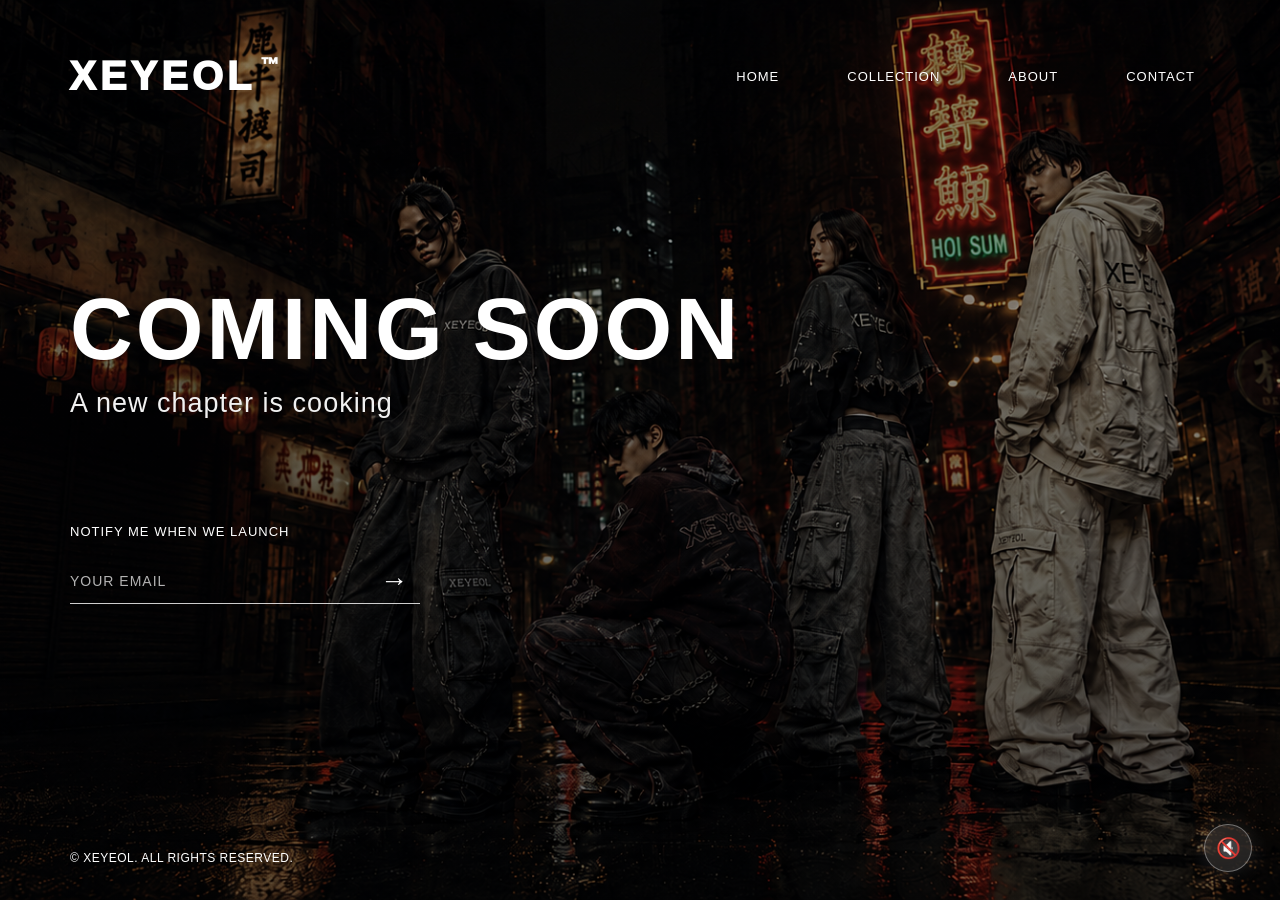
<file: index.html>
<!DOCTYPE html>
<html lang="en"><!--sets the language to english when starting HTML-->
<head><!--contains the information on page and linked files-->
    <meta charset="UTF-8">

    <meta name="viewport" content="width=device-width, initial-scale=1.0"><!--this makes the website adjust in both computer and mobile devices-->

    <title>XEYEOL</title>

    <link rel="stylesheet" href="clothingStyle.css"><!--this is what helps link the external CSS file-->
</head>

<body>

    <!-- HOME PAGE -->
    <section class="hero"><!--this is the section for homepage with background image-->

        <header class="navbar"><!--top navigation bar-->

            <a href="index.html" class="logo"><!--linking brand logo to return back to the home page-->
                XEYEOL<span>™</span>
            </a>

            <nav class="nav-links"><!--links the navigation menu-->
                <a href="index.html">HOME</a>
                <a href="collection.html">COLLECTION</a>
                <a href="#" id="aboutButton">ABOUT</a>
                <a href="#" id="contactButton">CONTACT</a>
            </nav>

        </header>

        <main class="content"><!--content area for the homepage-->

            <section class="left-content"><!--contents from the left side-->

                <h1>COMING SOON</h1>

                <p class="subtitle">A new chapter is cooking</p>

                <div class="notify-box"><!--notification box for the launch email-->

                    <p>NOTIFY ME WHEN WE LAUNCH</p>

                    <form id="emailForm">

                        <input 
                            type="email" 
                            id="emailInput" 
                            placeholder="YOUR EMAIL" 
                            aria-label="Your email address"
                            required
                        ><!--space to input the client email for launch notification-->

                        <button type="submit" class="arrow-button">→</button><!--submit button for the client email-->

                    </form>

                    <small id="message"></small><!--small form message to appear-->

                </div>

            </section>

        </main>

        <footer class="footer">
            <p>© XEYEOL. ALL RIGHTS RESERVED.</p><!--copyright text-->
        </footer>

    </section>


    <!-- ABOUT POP OUT BOX -->
    <div class="about-overlay" id="aboutOverlay"><!--about popup-->

        <div class="about-box"><!--about popup content box -->

            <button class="close-button" id="closeAbout">×</button><!--button closes the popup box -->

            <h2>ABOUT XEYEOL</h2>

            <p>
                XEYEOL is more than a streetwear clothing brand — it is a statement of identity,
                confidence, and modern culture. Built for those who move with ambition and express
                themselves without limits, XEYEOL blends clean design, bold energy, and urban style
                into every piece.
            </p>

            <p>
                Our brand represents the people who are not afraid to stand out, chase their vision,
                and create their own path. Each design is made to feel effortless yet powerful,
                giving you a look that speaks before you do. XEYEOL is for the dreamers, the creators,
                and the ones who turn everyday style into a reflection of who they are.
            </p>

        </div>

    </div>


    <!-- CONTACT POP OUT BOX -->
    <div class="contact-overlay" id="contactOverlay"><!--contact popup background overlay-->

        <div class="contact-box">

            <button class="close-button" id="closeContact">×</button>

            <h2>CONTACT XEYEOL</h2>

            <p>
                For brand enquiries, collaborations, collection updates, or launch information,
                please contact XEYEOL through the email below.
            </p>

            <a href="mailto:xeyeol2026@gmail.com" class="contact-email">
                xeyeol2026@gmail.com
            </a>

        </div>

    </div>


    <!-- BACKGROUND MUSIC -->
    <audio id="backgroundMusic" loop><!--background music-->
        <source src="music.mp3" type="audio/mpeg"><!--the source file for the music-->
        Your browser does not support the audio element.<!--popup text incase the audio is not supported-->
    </audio>

    <!-- MUSIC BUTTON -->
    <button id="musicButton" class="music-button" type="button">🔇</button><!--toggle mute button-->


    <script src="clothingScript.js"></script><!--links the external Javascript file-->

</body>
</html>
</file>
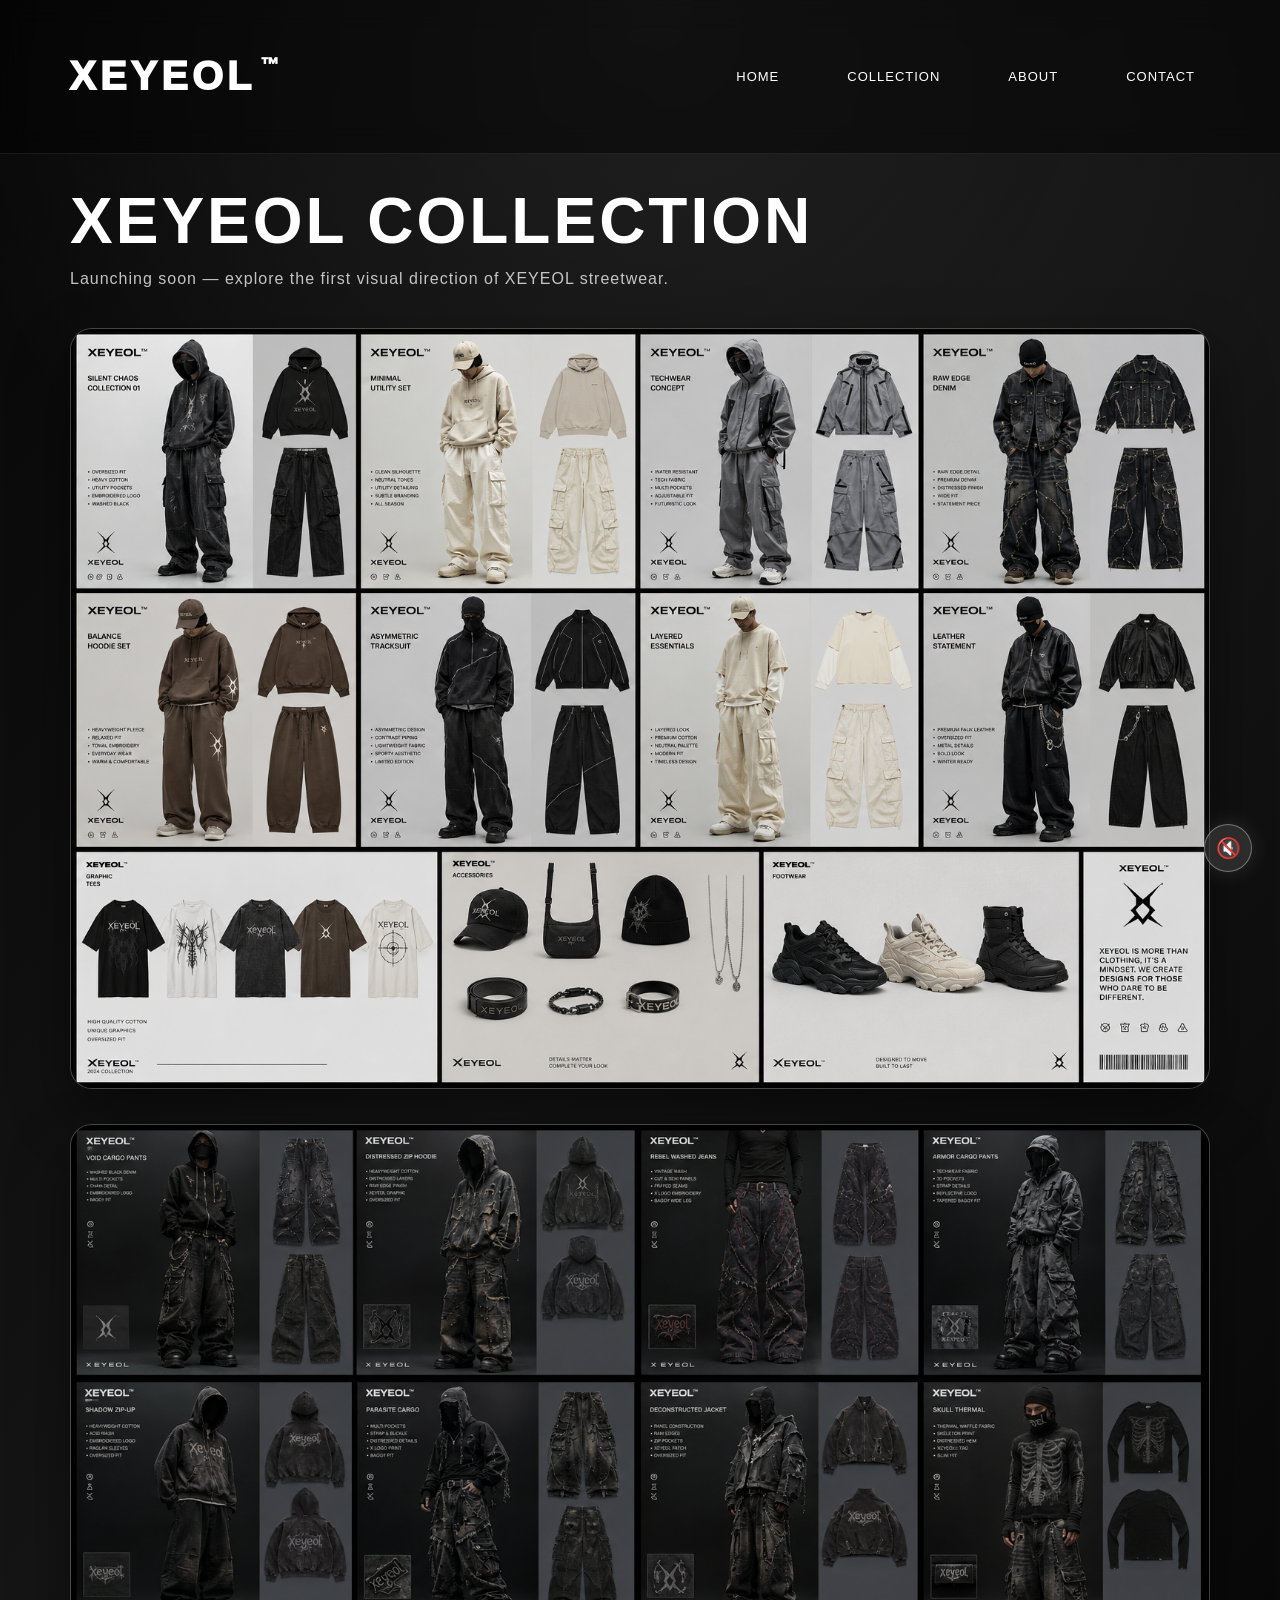
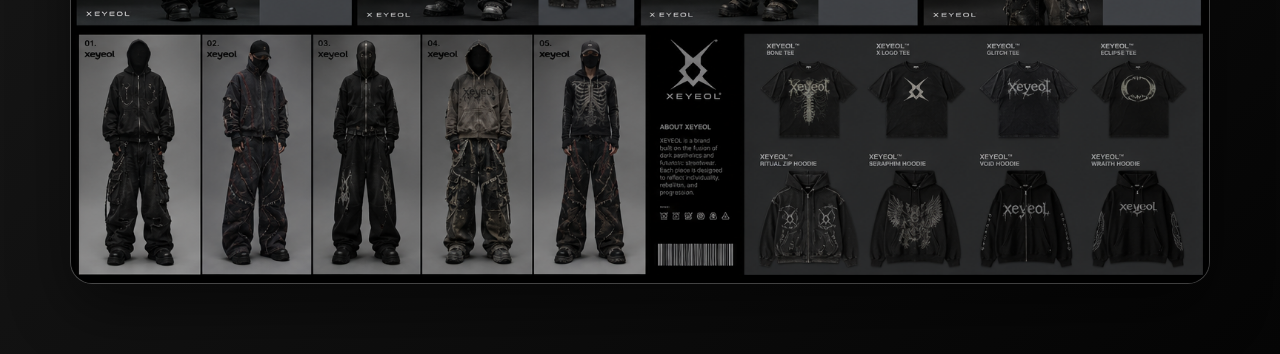
<file: collection.html>
<!DOCTYPE html>
<html lang="en">
<head>
    <meta charset="UTF-8"><!--allows the elements to display correctly-->

    <meta name="viewport" content="width=device-width, initial-scale=1.0"><!--makes the page responsive in any device-->

    <title>XEYEOL Collection</title>

    <link rel="stylesheet" href="clothingStyle.css"><!--helps link the external CSS file-->
</head>

<body>

    <!-- COLLECTION PAGE -->
    <section class="collection-page">

        <header class="navbar collection-navbar">

            <a href="index.html" class="logo">
                XEYEOL<span>™</span>
            </a>

            <nav class="nav-links">
                <a href="index.html">HOME</a>
                <a href="collection.html">COLLECTION</a>
                <a href="#" id="aboutButton">ABOUT</a>
                <a href="#" id="contactButton">CONTACT</a>
            </nav>

        </header>

        <div class="collection-content">

            <div class="collection-title-box">
                <h1>XEYEOL COLLECTION</h1>
                <p>Launching soon — explore the first visual direction of XEYEOL streetwear.</p>
            </div>

            <div class="product-gallery">

                <div class="product-card"><!--card to store the first collection image-->
                    <img src="collection1.png" alt="XEYEOL product collection one"><!--shows first collection image-->
                </div>

                <div class="product-card"><!--card to store the second collection image-->
                    <img src="collection2.png" alt="XEYEOL product collection two"><!--shows the second collection image-->
                </div>

            </div>

        </div>

    </section>


    <!-- ABOUT POP OUT BOX -->
    <div class="about-overlay" id="aboutOverlay">

        <div class="about-box">

            <button class="close-button" id="closeAbout">×</button>

            <h2>ABOUT XEYEOL</h2>

            <p>
                XEYEOL is more than a streetwear clothing brand — it is a statement of identity,
                confidence, and modern culture. Built for those who move with ambition and express
                themselves without limits, XEYEOL blends clean design, bold energy, and urban style
                into every piece.
            </p>

            <p>
                Our brand represents the people who are not afraid to stand out, chase their vision,
                and create their own path. Each design is made to feel effortless yet powerful,
                giving you a look that speaks before you do. XEYEOL is for the dreamers, the creators,
                and the ones who turn everyday style into a reflection of who they are.
            </p>

        </div>

    </div>


    <!-- CONTACT POP OUT BOX -->
    <div class="contact-overlay" id="contactOverlay">

        <div class="contact-box">

            <button class="close-button" id="closeContact">×</button>

            <h2>CONTACT XEYEOL</h2>

            <p>
                For brand enquiries, collaborations, collection updates, or launch information,
                please contact XEYEOL through the email below.
            </p>

            <a href="mailto:xeyeol2026@gmail.com" class="contact-email">
                xeyeol2026@gmail.com
            </a>

        </div>

    </div>


    <!-- BACKGROUND MUSIC -->
    <audio id="backgroundMusic" loop>
        <source src="music.mp3" type="audio/mpeg">
        Your browser does not support the audio element.
    </audio>

    <!-- MUSIC BUTTON -->
    <button id="musicButton" class="music-button" type="button">🔇</button>


    <script src="clothingScript.js"></script>

</body>
</html>
</file>
<file: clothingStyle.css>
/* every elements in the page selected */
* {
    margin: 0;/* default outer spacing is removed */
    padding: 0;/* defauly inner spacing is removed */
    box-sizing: border-box;/* padding and border included inside element sizev */
}

body {/* helps style the whole page body */
    font-family: Arial, Helvetica, sans-serif;/* main font */
    background-color: #000;/* background set to black */
    color: white;/* default text colour as white  */
}

/* Home page */
.hero {
    width: 100%;/* full width of the section of main page */
    min-height: 100vh;/* full screen height of main page*/

    background-image:/* background layer added for the website*/
        linear-gradient(/* dark overall overlay */
            rgba(0, 0, 0, 0.35),/* top part of overlay colour */
            rgba(0, 0, 0, 0.55)/* bottom part of overlay colour */
        ),
        url("background.png");/* adds the background image for the website */

    background-size: cover;/* screen covered by the image on the website */
    background-position: center;/* background image centered on the website*/
    background-repeat: no-repeat;/* image repeating stopped for the website*/

    position: relative;/* absolute elements allowed inside */
    overflow: hidden;/* hides anything outside section */
}

/* Navigation bar */
.navbar {
    width: 100%;/* navigation bar full width */
    padding: 54px 69px;/* adds spacing inside the navigation bar */

    display: flex;/* flexbox layout used */
    justify-content: space-between;/* puts the logo to the left and the menu to the right side */
    align-items: center;/* items are centered vertically */

    position: relative;/* keeps navigation bar layered properly */
    z-index: 5;/* navigation bar placed above the background */
}

/* Brand logo */
.logo {
    color: white;
    text-decoration: none;/* removed the underline */

    font-size: 40px;
    font-weight: 950;/*makes the logo bold */
    letter-spacing: 4px;

    transition: all 0.4s ease;/* smooth over animation */
}

.logo span {/* trade mark symbol */
    font-size: 19px;
    vertical-align: top;/* moves it to the top */
    margin-left: 5px;/* adds space beside logo */
}

.logo:hover {/* adds the hover effect to the logo */
    transform: scale(1.04);/* makes the logo big by a little */
    text-shadow: 0 0 25px rgba(236, 173, 173, 0.55);/* adds the glowy effect */
}

/* TOP BUTTONS */
.nav-links {
    display: flex;/* places the links in a row */
    gap: 36px;/* adds space between links */
    align-items: center;/* vertically centers links */
}

.nav-links a {
    color: white;
    text-decoration: none;/* removes underline */

    font-size: 13px;
    letter-spacing: 1px;

    padding: 10px 16px;/* adds clickable space */
    border-radius: 25px;/* makes the button shape round */

    transition: all 0.3s ease;/* hover effect smooth */
}

.nav-links a:hover {/* menu link hover  */
    background-color: white;
    color: black;

    transform: translateY(-3px);/* moves link slightly upward */

    box-shadow: 0 0 18px rgba(255, 255, 255, 0.45);/* glow shadow effect added */
}

/* Home content */
.content {/* for styling homepage content area */
    min-height: 60vh;/* gives content height */

    display: flex;/* flexbox used */
    align-items: center;/* centers the content vertically */

    padding-left: 70px;/* moves content from left edge */

    position: relative;/* keeps content above the background */
    z-index: 2;/* places content above the background */
}

.left-content {/* styles left side texts  */
    margin-top: 60px;/* adds top spacing  */
}

.left-content h1 {/* styles the main heading */
    font-size: 87px;/* makes heading large */
    line-height: 0.9;

    font-weight: 900;/* makes the heading bold */
    letter-spacing: 3px;/* addes spacing between letters */

    font-family: Impact, Haettenschweiler, "Arial Narrow Bold", sans-serif;
}

.subtitle {/* styles the subtitle texts */
    margin-top: 20px;/* adds space above the subtitle */

    font-size: 27px;
    letter-spacing: 1px;

    color: #f1f1f1;/* sets the colour as light grey  */
}

/* EMAIL SECTION */
.notify-box {/* styles email notification box */
    margin-top: 105px;/*  */
    width: 350px;
}

.notify-box p {/* styles the notification text */
    font-size: 13px;
    letter-spacing: 1px;

    margin-bottom: 20px;/* adds space below the text */
}

form {/* styles the email form */
    display: flex;/* input and button are placed in a row */
    align-items: center;/* vertically centered */

    border-bottom: 1px solid rgba(255, 255, 255, 0.8);/* adds the bottom line */
}

input {/* styles input field */
    flex: 1;/* makes input take available space */

    background: transparent;/* removes the input background */
    border: none;/* removes the border */
    outline: none;/* removes focus outlines */

    color: white;/* the typed text becomes white */

    padding: 10px 0;/* vertical spacing added */

    font-size: 14px;/* sets input text size */
    letter-spacing: 1px;/* adds letter spacing */
}

input::placeholder {/* styles email arrow button */
    color: rgba(255, 255, 255, 0.7);/* makes placeholder light white  */
}

/* email arrow button */
.arrow-button {
    background: transparent;/* removes background */
    border: none;/* removes the border */

    color: white;/* makes arrow white */

    font-size: 28px;/* sets arrow size */

    cursor: pointer;/* shows pointer cursor */

    padding: 6px 12px;/* button spacing added */
    border-radius: 50%;/* makes button round */

    transition: all 0.3s ease;/* smooth hover effect added */
}

.arrow-button:hover {/* styles arrow hover */
    background-color: white;
    color: black;/* makes the arrow black */

    transform: translateX(6px) scale(1.1);/* moves and enlarges the arrow */

    box-shadow: 0 0 18px rgba(255, 255, 255, 0.45);/* adds the glow effect */
}

#message {/* styles form message */
    display: block;/* message appear on new line */

    margin-top: 12px;/* adds space above message */

    font-size: 13px;/* message size set */

    color: white;/* message set to white colour */
}

/* Footer */
.footer {
    width: 100%;/* makes full width of a footer */

    position: absolute;/* places footer inside */
    bottom: 0;/* moves footer to bottom */
    left: 0;/* aligns footer to left */

    padding: 0 70px 35px;/* adds footer spacing  */

    display: flex;/* uses flexbox */
    justify-content: flex-start;/* aligns text to the left side */
    align-items: center;/* centers footer vertically */

    z-index: 2;/* keeps the footer above background */
}

.footer p {/* styles footer text */
    font-size: 12px;
    letter-spacing: 0.5px;
}

/* Collection page */
.collection-page {
    width: 100%;
    min-height: 100vh;

    background:
        radial-gradient(circle at top, rgba(255, 255, 255, 0.08), transparent 35%),
        linear-gradient(135deg, #070707, #151515, #050505);/* adds the dark gradient */

    color: white;/* sets text colour */
}

.collection-navbar {/* styles collection page navigation bar */
    position: sticky;/* keeps navigation at top while scrolling */
    top: 0;/* sticks the navigation bar to the top */

    background: rgba(0, 0, 0, 0.45);/* adds the transparent black background */

    backdrop-filter: blur(14px);/* add blur effect */
    -webkit-backdrop-filter: blur(14px);/* safari blur support */

    border-bottom: 1px solid rgba(255, 255, 255, 0.08);/* adds subtle bottom border */
}

.collection-content {/* styles scollection content area */
    padding: 30px 70px 70px;
}

.collection-title-box {/* styles the title box */
    margin-bottom: 40px;
}

.collection-title-box h1 {/* styles the collection heading */
    font-size: 64px;
    letter-spacing: 3px;

    font-family: Impact, Haettenschweiler, "Arial Narrow Bold", sans-serif;
}

.collection-title-box p {/* styles collection description */
    margin-top: 12px;/* adds space above the paragraph */

    color: rgba(255, 255, 255, 0.75);/* makes text softer */

    font-size: 16px;
    letter-spacing: 1px;
}

.product-gallery {/* styles the product gallery */
    display: flex;
    flex-direction: column;/* stacks the products vertically */
    gap: 35px;/* adds gap between products */
}

.product-card {/* styles each of the product card */
    width: 100%;

    overflow: hidden;/* hides the image overflow */

    border-radius: 22px;/* makes the card corners round */

    background: rgba(255, 255, 255, 0.08);/* makes the background transparent */

    border: 1px solid rgba(255, 255, 255, 0.16);/* adds subtle border */

    box-shadow: 0 25px 60px rgba(0, 0, 0, 0.45);/* adds the shadow */

    transition: all 0.4s ease;/* smooth hover effect */
}

.product-card:hover {/* styles the product card hover */
    transform: translateY(-8px);/* moves the card upward */

    box-shadow: 0 35px 80px rgba(255, 255, 255, 0.12);/* brighter shadow added */
}

.product-card img {/* styles the product image */
    width: 100%;
    display: block;

    transition: all 0.5s ease;/* smooth image hover */
}

.product-card:hover img {/* styles image hover added */
    transform: scale(1.02);/* adds slight image zoom */
}

/* about and contact popout */
.about-overlay,
.contact-overlay {/* styles both the popup overlays */
    width: 100%;
    height: 100vh;

    position: fixed;/* keeps overlay fixed on the screen  */
    top: 0;/* starts from the top */
    left: 0;/* starts from the left */

    background: rgba(0, 0, 0, 0.45);/* adds dark transparent background */

    display: flex;
    justify-content: center;
    align-items: center;

    opacity: 0;/* hides overlay */
    visibility: hidden;/* prevents the clicks when hidden */

    transition: all 0.4s ease;/* smooth open and close */

    z-index: 20;/* places overlay above the page */
}

.about-overlay.active,
.contact-overlay.active {/* when active overlay shows up */
    opacity: 1;/* overlay visible */
    visibility: visible;/* overlay able to be seen and clicked */
}

.about-box,
.contact-box {/* styles pop up boxes */
    width: 650px;/* sets box width  */
    max-width: 90%;/* keeps box responsive */
    padding: 45px;/* adds the inside spacing */

    background: rgba(255, 255, 255, 0.12);/* adds transparent glass background */

    border: 1px solid rgba(255, 255, 255, 0.35);/* adds the light border */
    border-radius: 25px;/* rounds popup corners */

    backdrop-filter: blur(14px);/* adds the glass blur effect */
    -webkit-backdrop-filter: blur(14px);/* adds the safary blue support */

    box-shadow: 0 0 40px rgba(255, 255, 255, 0.15);/* adds the glow shadow effect */

    transform: scale(0.75) translateY(40px);/* starts from smaller and lower */
    opacity: 0;/* before animation hides the box */

    transition: all 0.4s ease;/* makes the popup animation smooth */

    position: relative;/* x button position allowed */
}

.about-overlay.active .about-box,
.contact-overlay.active .contact-box {/* animates the active pop up */
    transform: scale(1) translateY(0);/* returns to box to the normal size */
    opacity: 1;/* makes the box visible  */
}

.about-box h2,
.contact-box h2 {/* styles the pop up headings */
    font-size: 32px;/* sets the heading size */
    letter-spacing: 2px;

    margin-bottom: 25px;/* adds the space below the heading */

    font-family: Impact, Haettenschweiler, "Arial Narrow Bold", sans-serif;
}

.about-box p,
.contact-box p {/* styles the pop up paragraphs */
    font-size: 16px;
    line-height: 1.8;

    color: rgba(255, 255, 255, 0.9);

    margin-bottom: 18px;
}

.contact-email {/* styles the contact email link */
    display: inline-block;

    color: white;
    text-decoration: none;

    font-size: 18px;
    letter-spacing: 1px;

    padding: 12px 18px;/* adds the clickable spacing */

    border: 1px solid rgba(255, 255, 255, 0.45);
    border-radius: 25px;/* rounds the email button */

    transition: all 0.3s ease;/* smooth hover */
}

.contact-email:hover {/* styles the email hover */
    background: white;
    color: black;

    transform: translateY(-3px);/* moves the email upward */
}

/* animate the x close button */
.close-button {
    position: absolute;/* positions the inside popup box */
    top: 19px;/* moves from the top */
    right: 23px;/* moves from the right */

    width: 41px;/* sets the button width */
    height: 41px;/* sets the button height */

    display: flex;
    justify-content: center;/* centers x horizontally */
    align-items: center;/* centers the x vertically */

    background: rgba(255, 255, 255, 0.08);
    border: 1px solid rgba(255, 255, 255, 0.25);
    border-radius: 50%;

    color: white;

    font-size: 30px;/* sets the x size */
    line-height: 1;/* keeps the x centered */

    cursor: pointer;/* shows the pointer cursor */

    backdrop-filter: blur(10px);/* adds the blur effect */
    -webkit-backdrop-filter: blur(10px);/* safari blur support */

    transition: all 0.35s ease;/* smooth animation */
}

.close-button:hover {/* styles the x hover */
    background: white;/* makes background white */
    color: black;/* makes the x button black */

    transform: rotate(90deg) scale(1.12);/* rotates and enlarges the button x */

    box-shadow: 0 0 20px rgba(255, 255, 255, 0.55);
}

.close-button:active {/* styles the x button */
    transform: rotate(90deg) scale(0.95);/* shrinks when clicked */
}

/* music button */
.music-button {/* styles the music button */
    position: fixed;/* keeps the button fixed on the screen */
    bottom: 28px;/* places from the bottom */
    right: 28px;/* places from the right */

    width: 48px;
    height: 48px;

    border: 1px solid rgba(255, 255, 255, 0.35);
    border-radius: 50%;/* makes the button circular */

    background: rgba(255, 255, 255, 0.12);
    color: white;

    font-size: 20px;/* sets the icon size */
    cursor: pointer;/* shows the pointer cursor */

    backdrop-filter: blur(12px);/* adds the blur effect  */
    -webkit-backdrop-filter: blur(12px);/* safari blur support */

    box-shadow: 0 0 22px rgba(255, 255, 255, 0.12);/* adds shadow */

    z-index: 100;/* keeps button above all the content */

    transition: all 0.3s ease;/* smooth hover effect */
}

.music-button:hover {/* styles the music hover */
    background: white;/* makes background white  */
    color: black;/* makes the icon black */

    transform: scale(1.1);/* enlarges the button */

    box-shadow: 0 0 25px rgba(255, 255, 255, 0.45);/* adds glow effect */
}

/* TABLET SCREEN */
@media screen and (max-width: 1024px) {/* tablet screen styling */

    .navbar {/* adjusts the navigation bar on the tablet */
        padding: 35px 40px;
    }

    .logo {/* adjusts the logo on the tablet */
        font-size: 34px;
    }

    .nav-links {/* adjusts the menu gap on the tablets */
        gap: 20px;
    }

    .nav-links a {/* adjusts the meni links on the tablets */
        padding: 9px 13px;
    }

    .content {/* adjusts the menu links */
        padding-left: 40px;
    }

    .left-content h1 {/* adjusts the headin gon the tablet */
        font-size: 65px;
    }

    .subtitle {/* adjusts the subtitles on the tablet */
        font-size: 22px;
    }

    .footer {/* adjusts the footer on the tablet */
        padding: 0 40px 30px;
    }

    .collection-content {/* adjusts the collection content on tablet */
        padding: 30px 40px 60px;
    }

    .collection-title-box h1 {/* adjust the collection title on the tablet */
        font-size: 48px;
    }
}

/* MOBILE SCREEN */
@media screen and (max-width: 768px) {/* mobile screen styles */

    .hero {
        background-position: center;
    }

    .navbar {/* adjusts the nagivation on mobile */
        padding: 30px 25px;/* reduces the navigation padding */

        flex-direction: column;/* stacks the logo and the links */
        align-items: flex-start;/* aligns the items to the left */

        gap: 26px;/* adds space between logo and menu */
    }

    .logo {/* adjusts logo on the mobile */
        font-size: 30px;
    }

    .nav-links {/* adjusts menu on the mobile */
        gap: 15px;
        flex-wrap: wrap;
    }

    .nav-links a {/* adjusts the menu buttons on the mobiles */
        font-size: 12px;
        padding: 8px 12px;
    }

    .content {/* adjust the content on the mobile */
        padding: 40px 25px;
        align-items: flex-start;
    }

    .left-content {/* adjusts the left content on the mobile */
        margin-top: 60px;
    }

    .left-content h1 {/* adjusts the heading on the mobile */
        font-size: 48px;
    }

    .subtitle {/* adjusts the subtitles on the mobile */
        font-size: 18px;
    }

    .notify-box {/* adjusts the email box on the mobile */
        margin-top: 70px;/* reduces the top spacing */

        width: 100%;
        max-width: 330px;/* limits the max width */
    }

    .footer {/* adjusts the footer on the mobile */
        position: absolute;

        padding: 0 25px 25px;
    }

    .footer p {/* adjusts the footer text on mobile */
        font-size: 11px;
    }

    .collection-content {/* adjusts the collection content on mobile */
        padding: 25px 20px 50px;
    }

    .collection-title-box h1 {/* adjusts the collection heading on mobile */
        font-size: 38px;
    }

    .collection-title-box p {/* adjusts collection paragraph on mobile */
        font-size: 14px;
    }

    .product-card {/* adjusts product cards on the mobile */
        border-radius: 14px;
    }

    .about-box,
    .contact-box {/* adjusts pop up boxes on the mobile */
        padding: 34px 25px;
    }

    .about-box h2,
    .contact-box h2 {/* adjusts pop up headings on the mobiles */
        font-size: 26px;
    }

    .about-box p,
    .contact-box p {/* adjusts pop up text on the mobile */
        font-size: 14px;
        line-height: 1.7;
    }

    .music-button {/* adjusts music button on the mobiles */
        bottom: 20px;
        right: 20px;

        width: 44px;
        height: 44px;

        font-size: 18px;/* reduces the icon size */
    }
}
</file>
